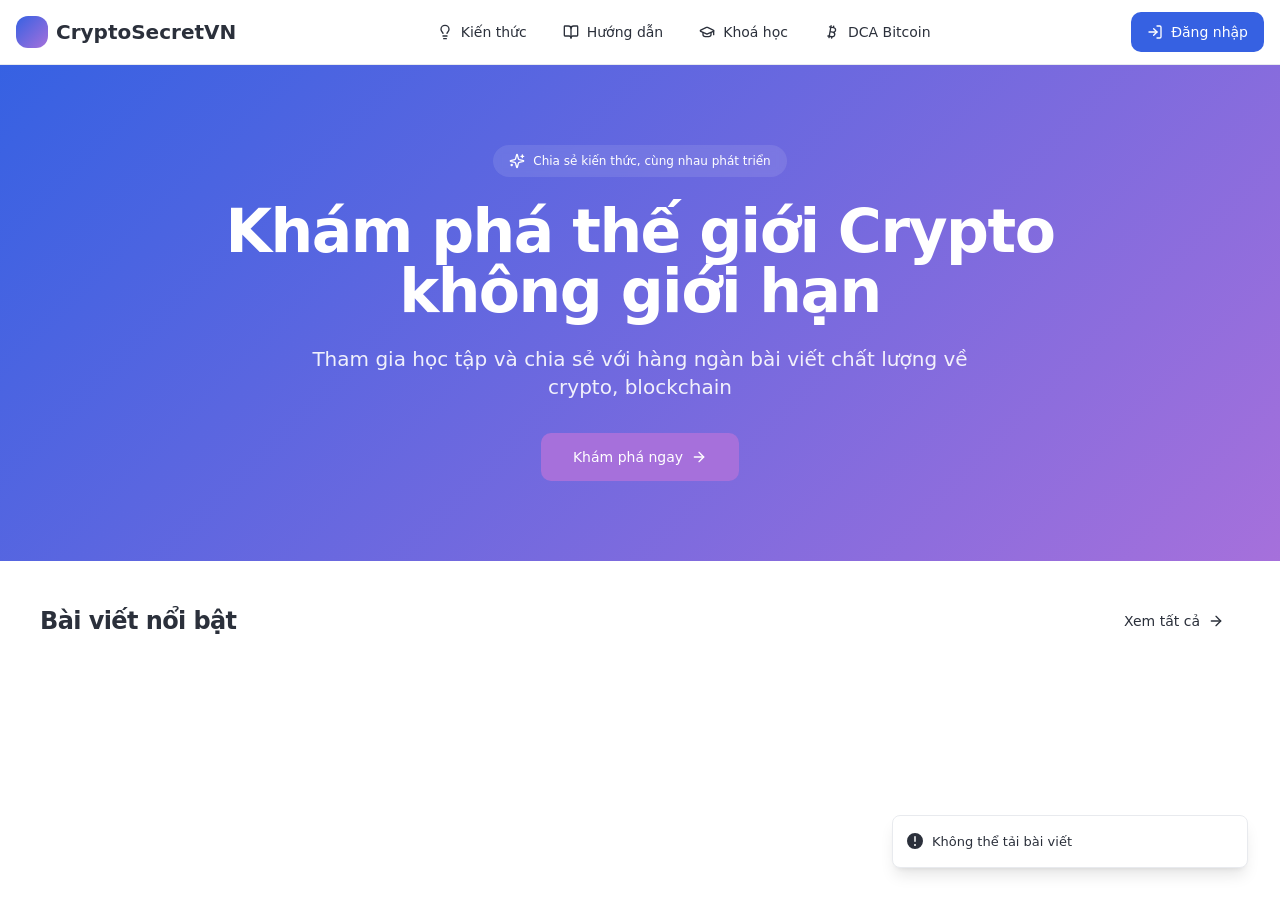
<file: index.html>
<!doctype html>
<html lang="en">
  <head>
    <meta charset="UTF-8" />
    <meta name="viewport" content="width=device-width, initial-scale=1.0" />
    <title>Blog - Khám phá thế giới Crypto không giới hạn</title>
    <meta name="description" content="Tham gia học tập và chia sẻ với hàng ngàn bài viết chất lượng về crypto, blockchain" />
    <meta name="author" content="Blog" />

    <meta property="og:title" content="Blog - Khám phá thế giới Crypto không giới hạn" />
    <meta property="og:description" content="Tham gia học tập và chia sẻ với hàng ngàn bài viết chất lượng về crypto, blockchain" />
    <meta property="og:type" content="website" />
    <meta property="og:image" content="https://cryptosecretvn.github.io/btc-bg.jpg" />

    <meta name="twitter:card" content="summary_large_image" />
    <meta name="twitter:image" content="https://cryptosecretvn.github.io/btc-bg.jpg" />
    <script type="module" crossorigin src="/assets/index-DECO-i1E.js"></script>
    <link rel="stylesheet" crossorigin href="/assets/index-Cj6DbpIf.css">
  </head>

  <body>
    <div id="root"></div>
  </body>
</html>
</file>
